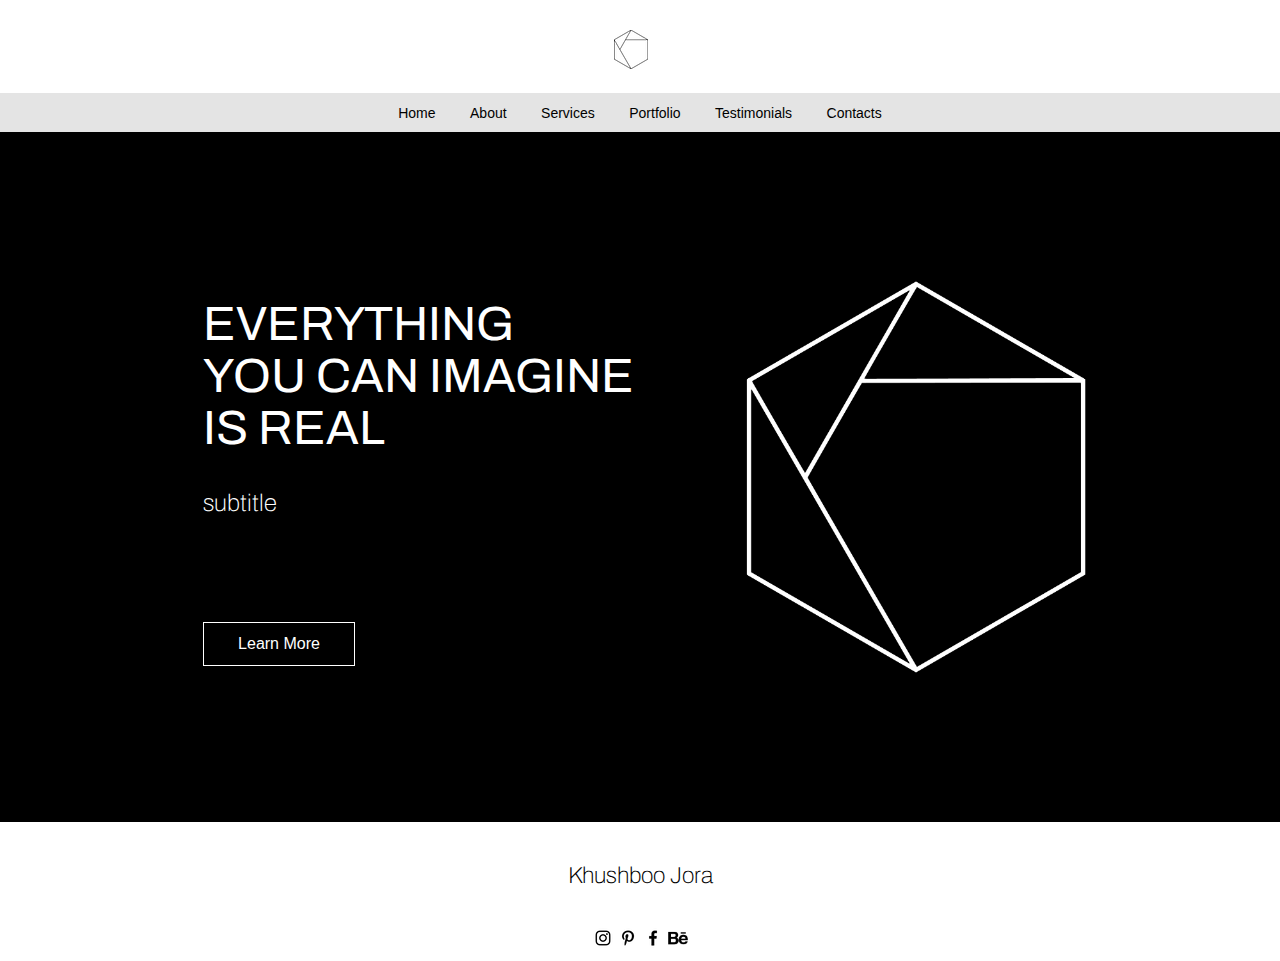
<file: index.html>
<!DOCTYPE html>
<html>
    <head>
        <title>Khushboo Jora</title>
        <link rel="shortcut icon" type="image/jpg" href="Work/logos/Logo_5-01.png"/>
        <link rel="stylesheet" href="style.css">
        <link rel="preconnect" href="https://fonts.gstatic.com">
        <link href="https://fonts.googleapis.com/css2?family=Archivo:wght@100&display=swap" rel="stylesheet">
        <meta name="viewport" content="width =device-width, initial-scale =1">
    </head>
    <body>
        <div id="banner">
            <img src="work/logos/watermark logo black.webp" class="logo">
            </div>
        </div>
        <div id="nav-bar">
            <ul>
                <li><a href="index.html">Home</a></li>
                <li><a href="about.html">About</a></li>
                <li><a href="services.html">Services</a></li>
                <li><a href="portfolio.html">Portfolio</a></li>
                <li><a href="testimonials.html">Testimonials</a></li>
                <li><a href="contacts.html">Contacts</a></li>
            </ul>    
        </div>
        <div class="home">
            <p>EVERYTHING<br>YOU CAN IMAGINE<br>IS REAL</p>
            <br><br>
            <h2 id="p">subtitle</h2>
            <br><br>
            <div class="home-bttn">
                <a href="#"><span></span>Learn More</a>
            </div>
        </div>
        <div class="end">
            Khushboo Jora
            <div class="contacts">
                <a href="https://www.instagram.com/khushboojora/"><img src="work/logos/Instagram.webp" alt="instagram"></a>
                <a href="https://in.pinterest.com/khushboojora/_created/"><img src="work/logos/Pinterest.webp" alt="Pinterest"></a>
                <a href="https://www.facebook.com/khushboodesignandphotography/"><img src="work/logos/Facebook.webp" alt="Facebook"></a>
                <a href="https://www.behance.net/khushboojo6ef9?isa0=1"><img src="work/logos/Behance.png" alt="Behnace" class="behance"></a>
            </div>
        </div>
    </body>
</html>
</file>
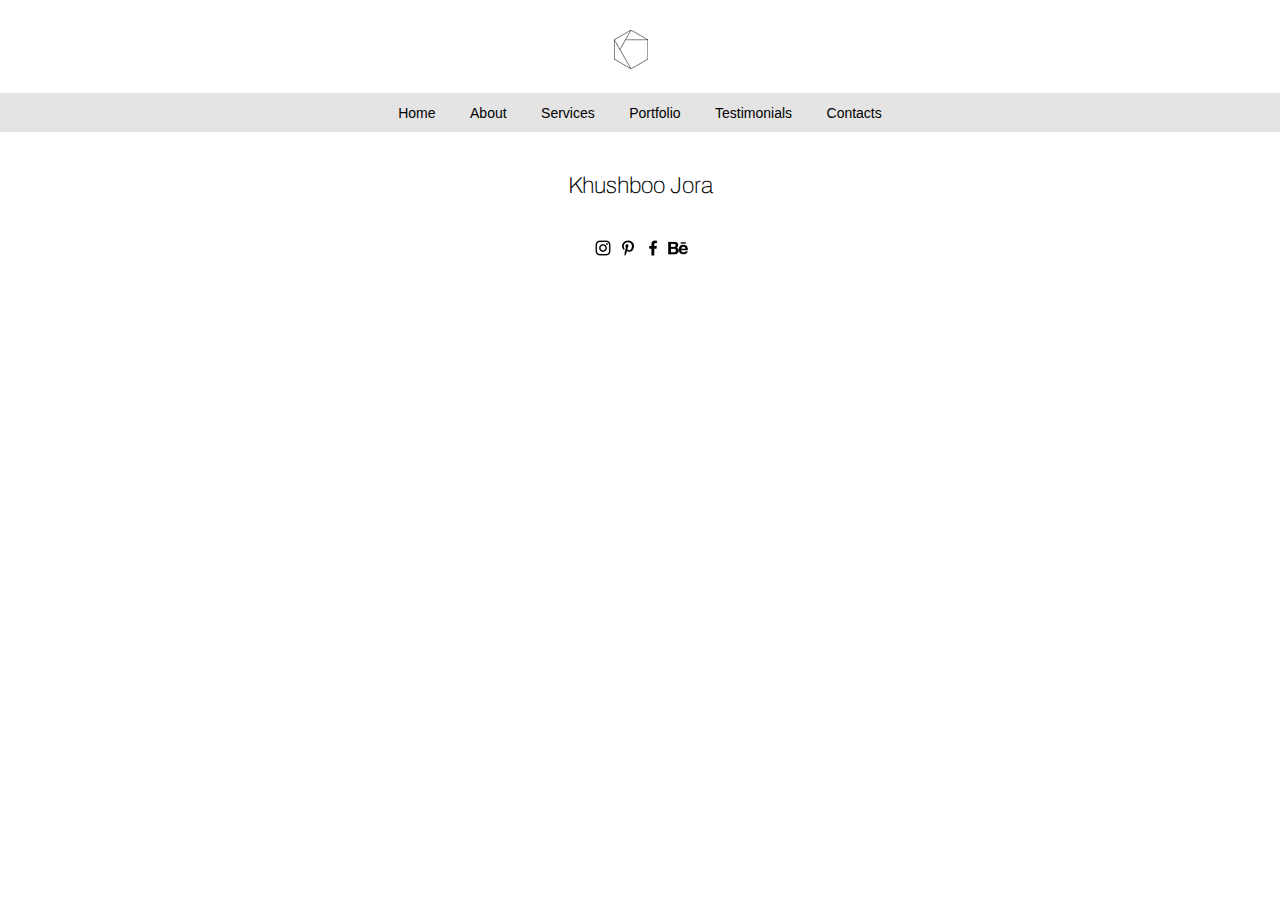
<file: about.html>
<!DOCTYPE html>
<html>
    <head>
        <title>Khushboo Jora</title>
        <link rel="stylesheet" href="style.css">
        <link rel="preconnect" href="https://fonts.gstatic.com">
        <link href="https://fonts.googleapis.com/css2?family=Archivo:wght@100&display=swap" rel="stylesheet">
        <meta name="viewport" content="width =device-width, initial-scale =1">
    </head>
    <body>
        <div id="banner">
            <img src="work/logos/watermark logo black.webp" class="logo">
            </div>
        </div>
        <div id="nav-bar">
            <ul>
                <li><a href="index.html">Home</a></li>
                <li><a href="about.html">About</a></li>
                <li><a href="services.html">Services</a></li>
                <li><a href="portfolio.html">Portfolio</a></li>
                <li><a href="testimonials.html">Testimonials</a></li>
                <li><a href="contacts.html">Contacts</a></li>
            </ul>    
        </div>
        <div class="end">
            Khushboo Jora
            <div class="contacts">
                <a href="https://www.instagram.com/khushboojora/"><img src="work/logos/Instagram.webp" alt="instagram"></a>
                <a href="https://in.pinterest.com/khushboojora/_created/"><img src="work/logos/Pinterest.webp" alt="Pinterest"></a>
                <a href="https://www.facebook.com/khushboodesignandphotography/"><img src="work/logos/Facebook.webp" alt="Facebook"></a>
                <a href="https://www.behance.net/khushboojo6ef9?isa0=1"><img src="work/logos/Behance.png" alt="Behnace" class="behance"></a>
            </div>
        </div>
    </body>
</html>
</file>
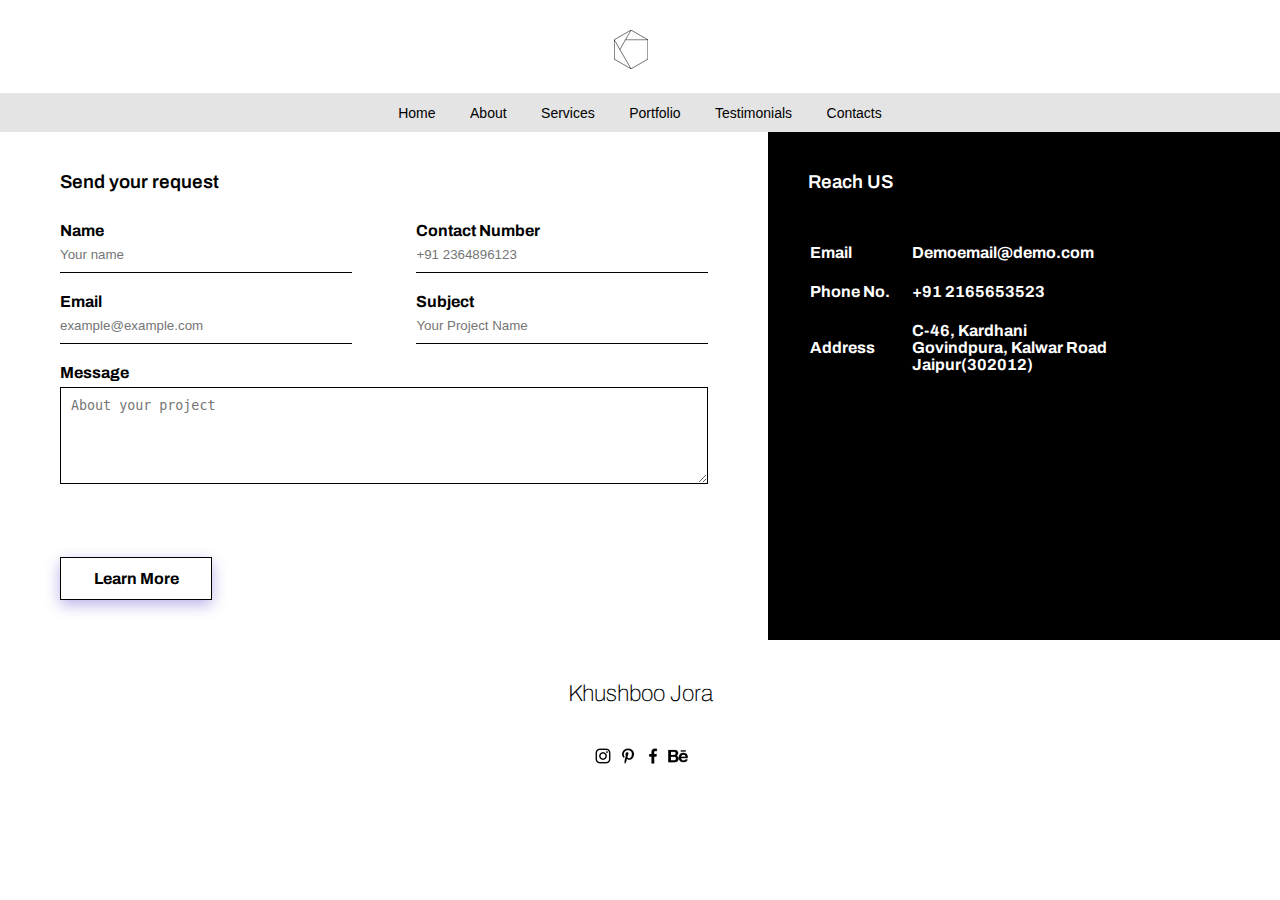
<file: contacts.html>
<!DOCTYPE html>
<html>
    <head>
        <title>Khushboo Jora</title>
        <link rel="stylesheet" href="style.css">
        <link rel="preconnect" href="https://fonts.gstatic.com">
        <link href="https://fonts.googleapis.com/css2?family=Archivo:wght@100&display=swap" rel="stylesheet">
        <meta name="viewport" content="width =device-width, initial-scale =1">
    </head>
    <body>
        <div id="banner">
            <img src="work/logos/watermark logo black.webp" class="logo">
            </div>
        </div>
        <div id="nav-bar">
            <ul>
                <li><a href="index.html">Home</a></li>
                <li><a href="about.html">About</a></li>
                <li><a href="services.html">Services</a></li>
                <li><a href="portfolio.html">Portfolio</a></li>
                <li><a href="testimonials.html">Testimonials</a></li>
                <li><a href="contacts.html">Contacts</a></li>
            </ul>    
        </div>
        <div class="contact-box">
            <div class="contact-left">
                <h3>Send your request</h3>
                <form>
                    <div class="input-row">
                        <div class="input-group">
                            <label>Name</label>
                            <input type="text" placeholder="Your name">
                        </div>
                        <div class="input-group">
                            <label>Contact Number</label>
                            <input type="text" placeholder="+91 2364896123">
                        </div>
                    </div>
                    <div class="input-row">
                        <div class="input-group">
                            <label>Email</label>
                            <input type="Email" placeholder="example@example.com">
                        </div>
                        <div class="input-group">
                            <label>Subject</label>
                            <input type="text" placeholder="Your Project Name">
                        </div>
                    </div>
                    <label>Message</label>
                    <textarea rows="5" placeholder="About your project"></textarea>
                    <div class="home-bttn1">
                        <a href="#"><span></span>Learn More</a>
                    </div>
                </form>
            </div>
            <div class="contact-right">
                <h3>Reach US</h3>
                <table>
                    <tr>
                        <td>Email</td>
                        <td>Demoemail@demo.com</td>
                    </tr>
                    <tr>
                        <td>Phone No.</td>
                        <td>+91 2165653523</td>
                    </tr>
                    <tr>
                        <td>Address</td>
                        <td>C-46, Kardhani<br>Govindpura, Kalwar Road<br>Jaipur(302012)</td>
                    </tr>
                </table>
            </div>
        </div>
        <div class="end">
            Khushboo Jora
            <div class="contacts">
                <a href="https://www.instagram.com/khushboojora/"><img src="work/logos/Instagram.webp" alt="instagram"></a>
                <a href="https://in.pinterest.com/khushboojora/_created/"><img src="work/logos/Pinterest.webp" alt="Pinterest"></a>
                <a href="https://www.facebook.com/khushboodesignandphotography/"><img src="work/logos/Facebook.webp" alt="Facebook"></a>
                <a href="https://www.behance.net/khushboojo6ef9?isa0=1"><img src="work/logos/Behance.png" alt="Behnace" class="behance"></a>
            </div>
        </div>
</body>
</html>
</file>
<file: style.css>
body{
    font-family: 'Open Sans', sans-serif;
}
*{
    margin: 0;
    padding: 0;
}    
#banner{
    background: white;
    background-size: cover;
    background-position: center;
    height: 93px;
    width: 100%;
}
.logo{
    position: absolute;
    top: 30px;
    left: 48%;
}
#nav-bar{
    background: rgb(228, 228, 228);
    background-size: cover;
    background-position: center;
    height: 39px;
    width: 100%;
    text-align: center;
}
li{
    text-align: center;
    padding: 15px;
    display: inline-flex;
    cursor: pointer;
}
li a{
    text-decoration: none;
    color: black;
    text-align: center;
    transform: translateY(-3px);
    font-size: 14px;
}
.home{
    background: url(work/logos/desktopscreen-01.png);
    width: auto;
    height: 690px;
    background-position: center;
    background-size: cover;
    position: relative;
    overflow: hidden;
    color: white;
}
.home p{
    font-size: 48px;
    padding-top: 166px;
    padding-left: 203px;
    font-family: 'Archivo', sans-serif;
}
h2{
    padding-left: 203px;
    color: white;
    font-family: 'Archivo', sans-serif;
    font-weight: lighter;
}
.end{
    width: 100%;
    height: 98px;
    text-align: center;
    font-size: 23px;
    font-weight: lighter;
    font-family: 'Archivo', sans-serif;
    padding-top: 41px;
}
.home-bttn{
    margin: 70px auto 0;
}
.home-bttn a{
    width: 150px;
    text-decoration: none;
    display: inline-block;
    margin: 0 10px;
    padding: 12px 0;
    color: white;
    background-color: black;
    border: 0.5px solid white;
    text-align: center;
    position: relative;
    z-index: 1;
    transition: color 0.5s;
    transform: translateX(193px);
}
.home-bttn a span{
    width: 0;
    height: 100%;
    position: absolute;
    top: 0;
    left: 0;
    background: white;
    z-index: -1;
    transition: 0.5s;
}
.home-bttn a:hover span{
    width: 100%;
}
.home-bttn a:hover{
    color: black;
}
.contacts{
    transform: translateY(40px);
    cursor: pointer;
}
.behance{
    width: 20px;
    height: 20px;
}

.contact-box{
    background: white;
    display: flex;
    font-family: 'Archivo', sans-serif;
    font-weight: bold;
}
.contact-left{
    flex-basis: 60%;
    padding: 40px 60px;
}
.contact-right{
    width: 40%;
    padding: 40px;
    background: black;
    color: white;
}
.input-row{
    display: flex;
    justify-content: space-between;
    margin-bottom: 20px;
}
.input-row .input-group{
    flex-basis: 45%;
}
input{
    width: 100%;
    border: none;
    border-bottom: 1px solid black;
    outline: none;
    padding-bottom: 10px;
}
textarea{
    width: 100%;
    border: 1px solid black;
    outline: none;
    padding: 10px;
    box-sizing: border-box;
}
label{
    margin-bottom: 6px;
    display: block;
}
.home-bttn1{
    margin: 70px auto 0;
}
.home-bttn1 a{
    width: 150px;
    text-decoration: none;
    display: inline-block;
    margin: 0 10px;
    padding: 12px 0;
    color: black;
    background-color: white;
    border: 0.5px solid black;
    text-align: center;
    position: relative;
    z-index: 1;
    transition: color 0.5s;
    transform: translateX(-10px);
    box-shadow: 0px 5px 15px 0px rgba( 28, 0, 181, 0.3);
}
.home-bttn1 a span{
    width: 0;
    height: 100%;
    position: absolute;
    top: 0;
    left: 0;
    background: black;
    z-index: -1;
    transition: 0.5s;
}
.home-bttn1 a:hover span{
    width: 100%;
}
.home-bttn1 a:hover{
    color: white;
}
.contact-left h3{
    font-weight: 600;
    margin-bottom: 30px;
}
.contact-right h3{
    color: white;
    font-weight: 600;
    margin-bottom: 30px;
}
tr td:first-child{
    padding-right: 20px;
}
tr td{
    padding-top: 20px;
}
@media screen and (max-width: 770px) {
    
}
</file>
